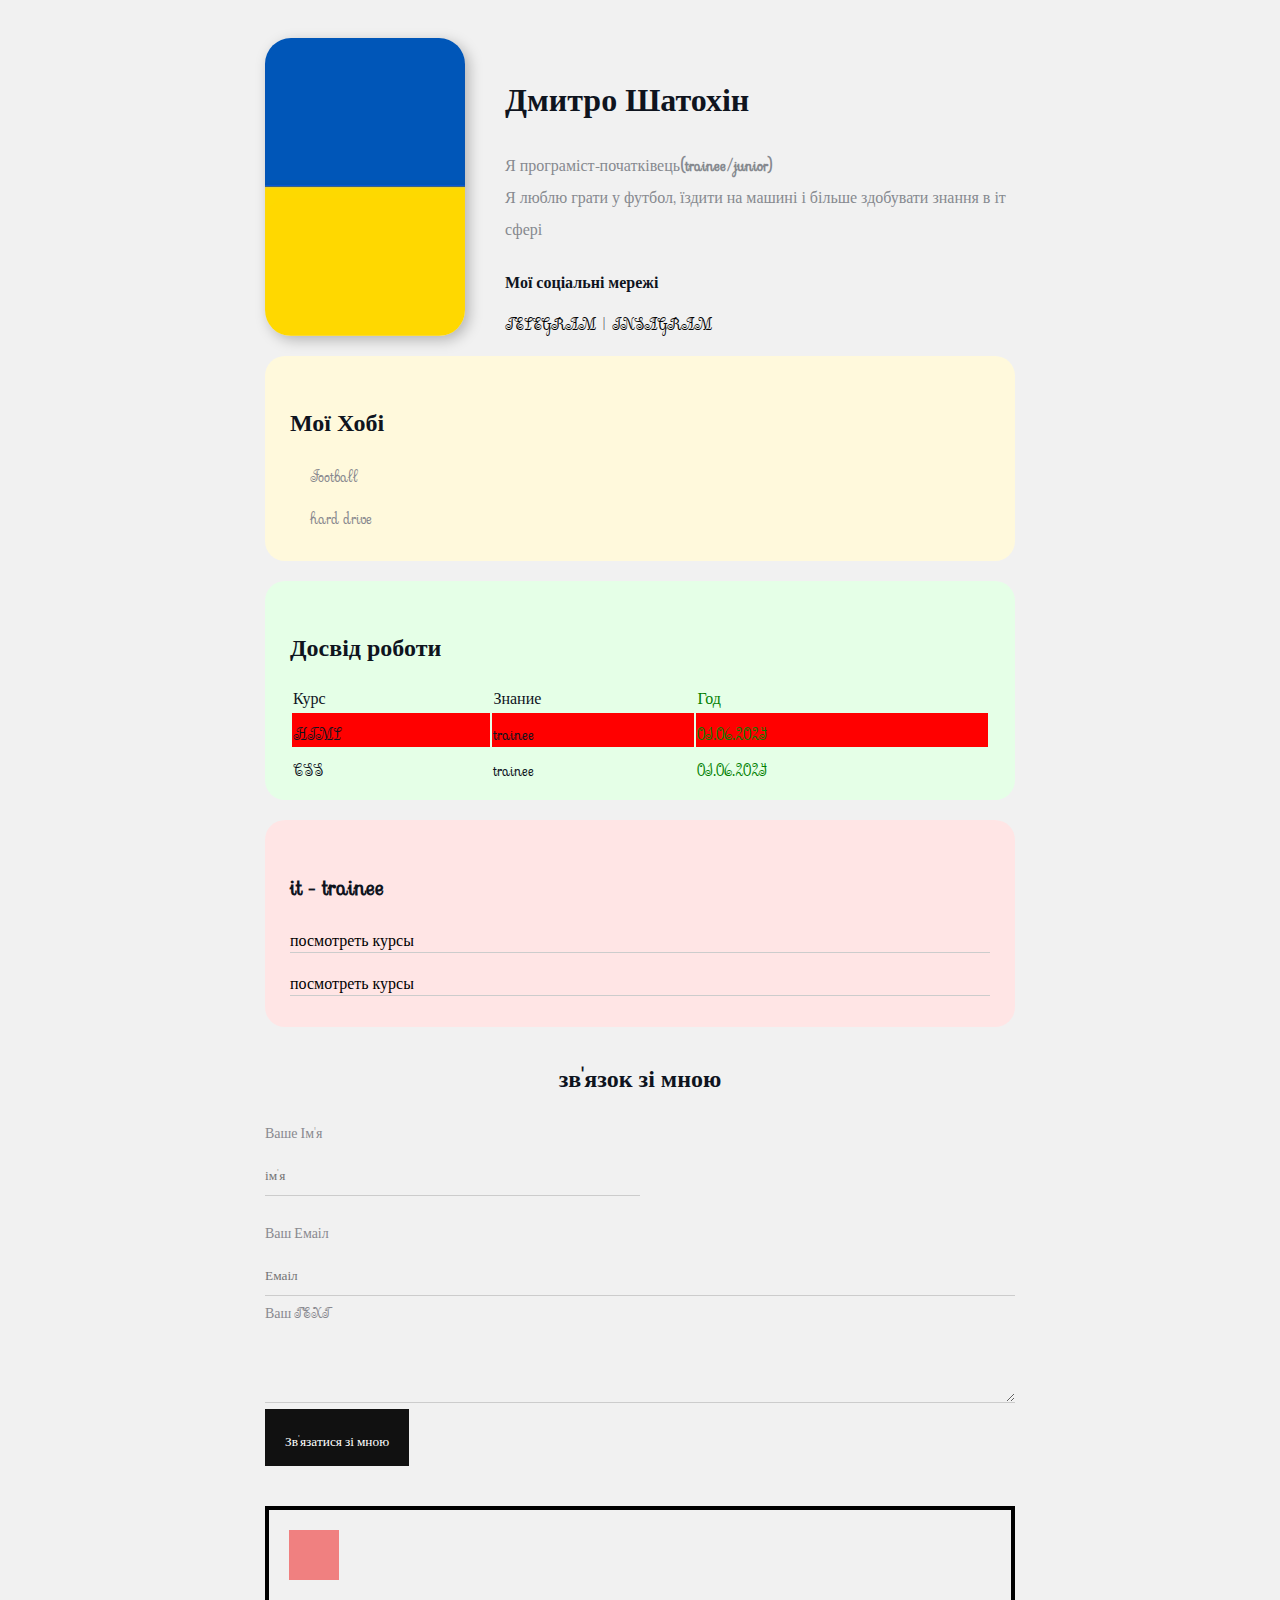
<file: index.html>
<!DOCTYPE html>
<html>
<head>
    <meta charset="UTF-8">
    <title>Dmitry CV</title>
    <link rel="stylesheet" href="styles.css">
</head>
<body >
    <div class="container">
        <div class="info">
                <img src="flag.jpeg" alt="Тут аватарка" class="flag">
            <div class="info-text">
                <h1>Дмитро Шатохін</h1>
                <p>Я програміст-початківець<strong>(trainee/junior)</strong></p>
                <p>Я люблю грати у футбол, їздити на машині і більше здобувати знання в іт сфері</p>
                <h4>Мої соціальні мережі</h4>
                <a href="https://t.me/-d">TELEGRAM</a>
                |
                <a href="https://instagram.com/95_mcqueen_btw" target="_blank">INSAGRAM</a>
            </div>
        </div>
    <!-- <img src="https://img.freepik.com/premium-photo/ukrainian-flag-of-ukraine_469558-1813.jpg" width="200"> -->
                                <!-- 1 вариант -->
    <!-- <img src="flag.jpeg" width="150" > -->
                                <!-- 2 вариант -->



    <!-- <em> - Делает наклон текста
        <strong> - Делает текст жирным
        <br> - новая строка
        <hr> - делает разделение внизу текста 
        <ul> - создает неупорядочный список
        <ol> - создает упорядочный список 
        <li> - в нем пишется список
        <a> - элемент ссылки
        <a href=""> - Полный элемент ссылки
        <a href="" target="_blank">
            target="_blank" - ссылка проихсодит в новом окне
        <a href="it.trainee.html"> - делает переход на новую страницу(мультистраничый сайт)
        <img src=""> - путь картинки в URL
        <img src="" alt=""> - alt - Альтернативный текст (если не нашла картинку)
        <div> - блочный элемент -создает свой собственный блок
        <width> - Ширина 
        <height> - Длина
        <table> - создает таблицу
            border="" - атрибут делает ячейки(границы)
            <th> - создает подзаголовок
            <tr> - создает ячейку в которую входят строки
                <td> - создает строки 
            <form> - создает поле информации для отправки 
                action="" отправка ответа пользователя
                <input type=""> - добавляет ответ пользователя
                <label for=""> - название для INPUT
                    <label for="name"></label>
                    <input type="text" id="name" placeholder="Начните писать">
                        placeholder="" - в пустой ячейке пользователя будет текст
                    <input type="submit" value="связь"> - выводит кнопку с именям связь
                    <input type="text">
                        <textarea id="text" rows="" cols=""></textarea> - создает текстовое сообщение ,
                            rows - создает строки, cols - создает колонки.


            css:
                    в HTML: class="flag"
                    в CSS:  .flag {}
                    ...
                    
                    в CSS:  {
                        border-radius: 25px; - сужаются границы блока
                    }
                    ...
                    в HTML: id="flag"
                    в CSS:  #flag {}
                    ...
                    в CSS: box-shadow: 4px 4px 14px rgba(0, 0, 0, 0.25); - добавляет тень 
                    ...
                    в CSS: margin: auto; - создает внешний отступ
                    ...
                    в CSS: text-decoration: dashed; -  делает подчеркивание
                    ...
                    в CSS: text-transform: lowercase; - дает значение тексту (с маленькой все букв,больше и т.д.)
                    ...
                    в CSS: letter-spacing: normal; - расстояние (пиксели) в словах 
                    ...
                    в CSS: word-spacing: normal; - отступы между словами
                    ...
                    padding - внутренние отступы блока 
                    border - границы border: 5px(1) solid(2) red(3); 1)- ширина границы, 2)стиль границы, 3)- цвет границы 
                    margin - внешний отступ
                    ...
                    в CSS: .text > div {
                        1<div></div>
                        1<div></div>
                        1<div> 
                            2<div></div> 
                        1</div>
                        
                    } -  знак > применится только к детям(1) , а к (2) не будет применяться
                     ...
                    в CSS: float: left; - колонка
                    ...
                    в CSS: border-sizing: border-box; - создает элементы на 1 строке 
                    ...
                    в CSS: псевдоклассы :пример:  a:hover{
                        text-decoration: underline;
                    }
                    ...
                    в CSS: list-style: none; - убирает списки.
                    ...
                    в CSS: td:nth-child() - дает значение определенному столбу (even четное - odd нечетное)


                    
                    
                    
            

                
        
        
        -->


    <div class="card bg-yellow">
        <h2>Мої Хобі</h2>
            <ol class="list">
                <li>
                Football
                </li>
                <li>
                hard drive
                </li>
            </ol>
    </div>



    <!-- <div class="box-model">
        <div></div>
        <div></div>
        <div></div>
        <div></div>
    </div>
    <div style="margin-bottom: 500px;"></div> -->


       <div class="card bg-green">
            <h2>Досвід роботи</h2>
                <table class="table">
                    <tr>
                        <td>Курс</td>
                        <td>Знание</td>
                        <td>Год</td>
                    </tr>
                    <tr>
                        <td>HTML</td>
                        <td>trainee</td>
                        <td>01.06.2024</td>
                    </tr>
                    <tr>
                        <td>CSS</td>
                        <td>trainee</td>
                        <td>01.06.2024</td>
                    </tr>
                </table>
        
        

        </div>
        
    <div class="card bg-red">
            <h2>it - trainee</h2>
        <ul class="link-list">
            <li>
                <a href="it.trainee.html">посмотреть курсы</a>
            </li>
            <li>
                <a href="it.trainee.html">посмотреть курсы</a>
            </li>
        </ul>
        </div>

    <div class="contact">
        <h2>зв'язок зі мною</h2>
            <form action="/">
                <div class="row">
                <div class="form-group">
                    <label for="name">Ваше Ім'я</label>
                    <input type="text" id="name" placeholder="ім'я">
                </div> 
            </div> 
                 <div class="form-group">
                    <label for="email">Ваш Емаіл</label>
                    <input type="email"  id="email" placeholder="Емаіл">
                </div>

                <div class="form-group">
                <label for="text">Ваш TEXT</label> 
                <textarea name="" id="text"></textarea>
                </div>    
                <input class="btn" type="submit" value="Зв'язатися зі мною">
        </form>
    </div>
    <div class="position">
    <div class="box"></div>
    </div>

    <div class="margin-bottom: 500px;"></div>
</div>



    

</body>
</html>
</file>
<file: styles.css>
@import url('https://fonts.googleapis.com/css2?family=Sevillana&display=swap');


/* *{
    padding: 0;
    margin: 0;
} */

body{
    background-color: #f1f1f1;
    color: #0f141e;
    font-size: 16px;
    /* font-family: "Sevillana", cursive; */
    font: normal 16px "Sevillana", cursive;
}

a{
    color: black;
    text-decoration: none;
}

a:hover{
    text-decoration: underline;
    
}
a:active{
    color: blue;
}
a:visited{
    color: grey;
}

.flag {
    width: 200px;
    border-radius: 26px;
    box-shadow: 4px 4px 14px rgba(0, 0, 0, 0.25);
}
.info p{
    color: #86898f;
    margin: 0;
    font-style: normal;
    text-decoration: none;
    /* text-transform: lowercase; */
    /* letter-spacing: normal; */
    /* word-spacing: normal; */

}
.info{
    display: flex;
    margin-bottom: 20px;
}
.info-text{
    margin-left: 40px;
}
.info-text h4{
    margin-bottom: 10px;
}

/* .social{
    background:green;
    padding: 15px;
    margin: 5px;

    border: 5px solid red;
    border-bottom-style: dotted;
    border-top-width: 15px;
    border-right-color: blueviolet;
} */

.container{
    max-width: 750px;
    margin: auto;
    padding-top: 30px;
}

.card {
    padding: 15px 25px;
    margin-bottom: 20px;
    border-radius: 20px;
}
.bg-yellow{
    background: #fff9dc;
}
.bg-red{
    background: #ffe5e5
    
}
.bg-green{
    background: #e5ffe7;
}

.card h2{
    margin-bottom: 10px;
}

.list{
    padding: 0 20px;
    list-style: none;
}
.list li{
    color: #89898f;
    margin-bottom: 10px;
    /* border-bottom: 1px solid grey; */
}

.table{
    width: 100%;

}
.table td:nth-child(3) {
    color: green;
}
.table tr:nth-child(even){
    background: red;
}
.link-list{
    list-style: none;
    padding: 0;
}
.link-list li {
    /* padding-bottom: 5px; */
    margin-bottom: 10px;
    border-bottom: 1px solid #ccc;
}

.contact h2{
    text-align: center;
}
.form-group label{
    display: block;
    font-size: 14px;
    color: #89898f;
}
.form-group input,
.form-group textarea {
    width: 100%;
    box-sizing: border-box;
    border: none;
    background: transparent;
    border-bottom: 1px solid #ccc;
    color: #000;
    padding: 15px 0 10px;
    outline: none;
    font-family: inherit;
}

.row{
    display: flex;
    margin-bottom: 20px;
}

.row > .form-group {
    width: 50%;
    margin-right: 20px;
}
.row > .form-group:last-child {
    margin-right: 0;
}
.btn{
    background: #111;
    padding: 15px 20px;
    color: #fff;
    border: none;
    font-family: inherit;
    cursor: pointer;
}

.btn:hover{
    opacity: 0.9;
}

.position{
    border: 4px solid black;
    margin-top: 40px;
    padding: 20px;
}

.box{
    width: 50px;
    height: 50px;
    background: lightcoral;   
}

/* .box-model div{
    background: #000;
    height: 200px;
    width: 25%;
    float: left;
    border: 4px solid red;
    box-sizing: border-box;
} */
</file>
